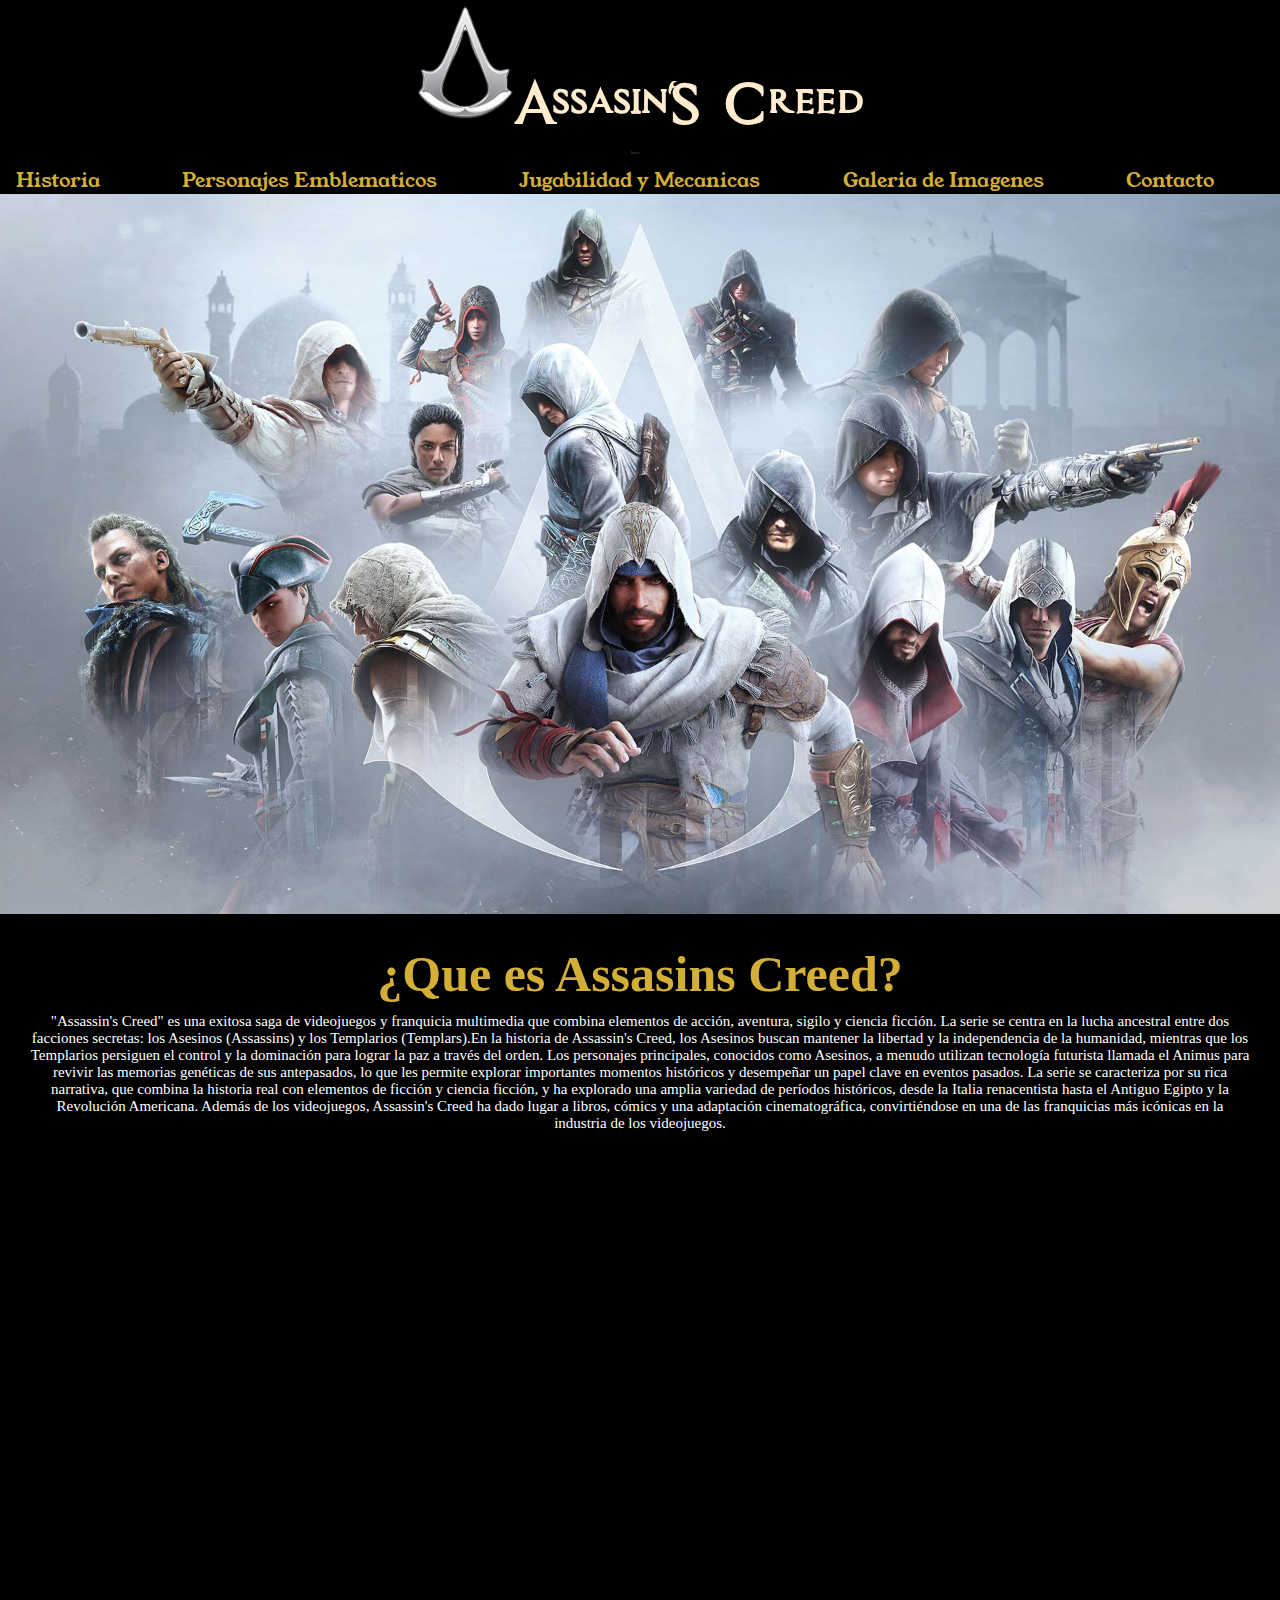
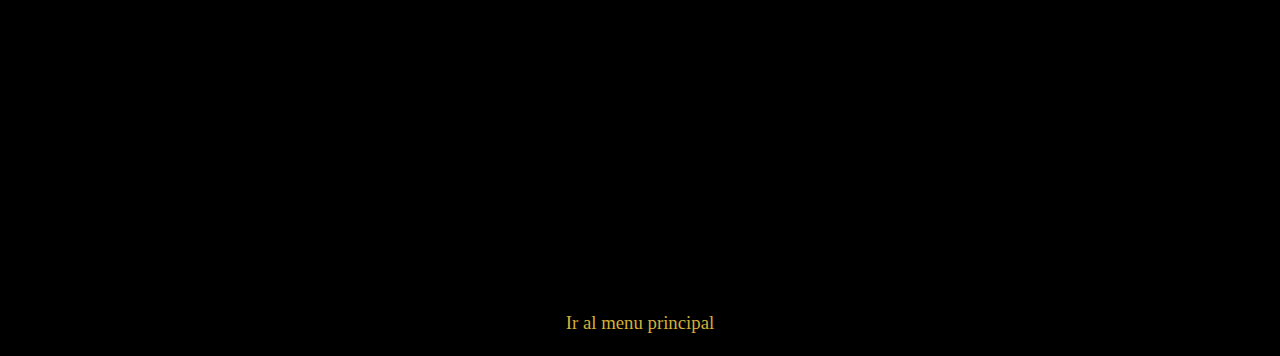
<file: index.html>
<!DOCTYPE html>
<html lang="es">
<head>
    <meta charset="UTF-8">
    <meta name="viewport" content="width=device-width, initial-scale=1.0">
    <!-- SEO y buenas practicas -->
    <meta name="description" content="Sitio dedicado a la saga de videojuegos Assassin's Creed. Explora la historia, personajes emblemáticos, jugabilidad y más.">
    <meta name="keywords" content="Assassin's Creed, Assassin's Creed Argentina, juegos, historia, personajes, noticias, Buenos Aires, Mirage, Odyssey, Valhalla, Unity, Syndicate, PC, consolas, PlayStation, Xbox, comunidad, fanáticos, eventos, concursos, merchandising, tienda, productos, videos, imágenes, fondos de pantalla">
    <meta name="google-site-verification" content="IuX_hNEQ25cqRPcWomBbIHNKFItKMlFI0wMwNVvym3s" />
    <!-- Google Tag Manager -->
<script>(function(w,d,s,l,i){w[l]=w[l]||[];w[l].push({'gtm.start':
    new Date().getTime(),event:'gtm.js'});var f=d.getElementsByTagName(s)[0],
    j=d.createElement(s),dl=l!='dataLayer'?'&l='+l:'';j.async=true;j.src=
    'https://www.googletagmanager.com/gtm.js?id='+i+dl;f.parentNode.insertBefore(j,f);
    })(window,document,'script','dataLayer','GTM-5CCD46NN');</script>
    <!-- End Google Tag Manager -->
    <!-- Google Analytics -->
    <script>
    (function(i,s,o,g,r,a,m){i['GoogleAnalyticsObject']=r;i[r]=i[r]||function(){
    (i[r].q=i[r].q||[]).push(arguments)},i[r].l=1*new Date();a=s.createElement(o),
    m=s.getElementsByTagName(o)[0];a.async=1;a.src=g;m.parentNode.insertBefore(a,m)
    })(window,document,'script','https://www.google-analytics.com/analytics.js','ga');
    
    ga('create', 'UA-XXXXX-Y', 'auto');
    ga('send', 'pageview');
    </script>
    <!-- End Google Analytics -->
    <!-- Bootstrap -->
    <link href="https://cdn.jsdelivr.net/npm/bootstrap@5.3.1/dist/css/bootstrap.min.css" rel="stylesheet" integrity="sha384-4bw+/aepP/YC94hEpVNVgiZdgIC5+VKNBQNGCHeKRQN+PtmoHDEXuppvnDJzQIu9" crossorigin="anonymous">
    <title>Assasins Creed Saga</title>
    <!--ccs main-->
    <link rel="stylesheet" href="./css/styles.css">
    <link rel="stylesheet" href="./css/grid.css">
    <!--Google Fonts-->
    <link rel="preconnect" href="https://fonts.googleapis.com">
    <link rel="preconnect" href="https://fonts.gstatic.com" crossorigin>
    <link href="https://fonts.googleapis.com/css2?family=Young+Serif&display=swap" rel="stylesheet">
    <link rel="stylesheet" href="./Fonts/Assassin$.ttf">
    <!--Favicon-->
    <link rel="shortcut icon" href="./images/favicon.png">
</head>
<body>
    <!-- Google Tag Manager (noscript) -->
<noscript><iframe src="https://www.googletagmanager.com/ns.html?id=GTM-5CCD46NN"
    height="0" width="0" style="display:none;visibility:hidden"></iframe></noscript>
    <!-- End Google Tag Manager (noscript) -->
    <div class="contenedorDeGrid">
    <!--HEADER-->
    <header class="header" id="header">
        <div class="content">
            <div class="menu container-fluid">
                <div class="logoTitulo">
                    <a href="./index.html"> <img src="./images/logoAssasins.png" alt="Assasins Creed" class="imgLogo"></a>
                <span>    Assasin$ Creed</span>
                </div>
                <nav class="breadcrumbs">
                    <ul>
                        <li><a href="./index.html">Inicio</a></li>
                    </ul>
                </nav>
<!-- Menu Mobile-->
                <input type="checkbox" id="menu"/>
                <label for="menu">
                    <img src="./images/menu.png" class="menu-icono" alt="">
                </label>
                <nav class="navBar"> 
                    <ul>
                        <li><a href="./pages/historia.html">Historia</a></li>
                        <li><a href="./pages/personajesEmblematicos.html">Personajes Emblematicos</a></li>
                        <li><a href="./pages/jugabilidadMecanicas.html">Jugabilidad y Mecanicas</a></li>
                        <li><a href="./pages/galeriaImagenes.html">Galeria de Imagenes</a></li>
                        <li><a href="./pages/contacto.html">Contacto</a></li>  
                    </ul>
                </nav>
            </div>
        </div> 
    </header>
    <!--Main-->
    <main class="container-fluid main" id="main">
        <section class="sectionMain">
            <div class="divSectionMain">
                <img src="./images/acf-header-all_games-bg-desktop.jpg" alt="Todos los Assasins">
            </div>
        </section> 
        <section>
            <div class="descripcion" >
                <h1>¿Que es Assasins Creed?</h1>
                <p>"Assassin's Creed" es una exitosa saga de videojuegos y franquicia multimedia que combina elementos de acción, aventura, sigilo y ciencia ficción. La serie se centra en la lucha ancestral entre dos facciones secretas: los Asesinos (Assassins) y los Templarios (Templars).En la historia de Assassin's Creed, los Asesinos buscan mantener la libertad y la independencia de la humanidad, mientras que los Templarios persiguen el control y la dominación para lograr la paz a través del orden. Los personajes principales, conocidos como Asesinos, a menudo utilizan tecnología futurista llamada el Animus para revivir las memorias genéticas de sus antepasados, lo que les permite explorar importantes momentos históricos y desempeñar un papel clave en eventos pasados. 
                    La serie se caracteriza por su rica narrativa, que combina la historia real con elementos de ficción y ciencia ficción, y ha explorado una amplia variedad de períodos históricos, desde la Italia renacentista hasta el Antiguo Egipto y la Revolución Americana. Además de los videojuegos, Assassin's Creed ha dado lugar a libros, cómics y una adaptación cinematográfica, convirtiéndose en una de las franquicias más icónicas en la industria de los videojuegos.
                </p>
            </div>
            <div class="aniversario15">
                <iframe class="videoAniversario" width="100%" height="720" src="https://www.youtube.com/embed/CMlozi4g2yQ?si=OV88P1HFCw13FPgJ" title="YouTube video player" frameborder="0" allow="accelerometer; autoplay; clipboard-write; encrypted-media; gyroscope; picture-in-picture; web-share" allowfullscreen></iframe>
            </div>
        </section>
    </main>
    <!--FOOTER-->
    <footer class="footer" id="footer">
        <div class="arriba"><a class="aDiv" href="#header">Ir al menu principal </a></div>
    </footer>
    </div>
    <!-- Bootstrap -->
    <script src="https://cdn.jsdelivr.net/npm/bootstrap@5.3.1/dist/js/bootstrap.bundle.min.js" integrity="sha384-HwwvtgBNo3bZJJLYd8oVXjrBZt8cqVSpeBNS5n7C8IVInixGAoxmnlMuBnhbgrkm" crossorigin="anonymous"></script>
</body>
</html>
</file>
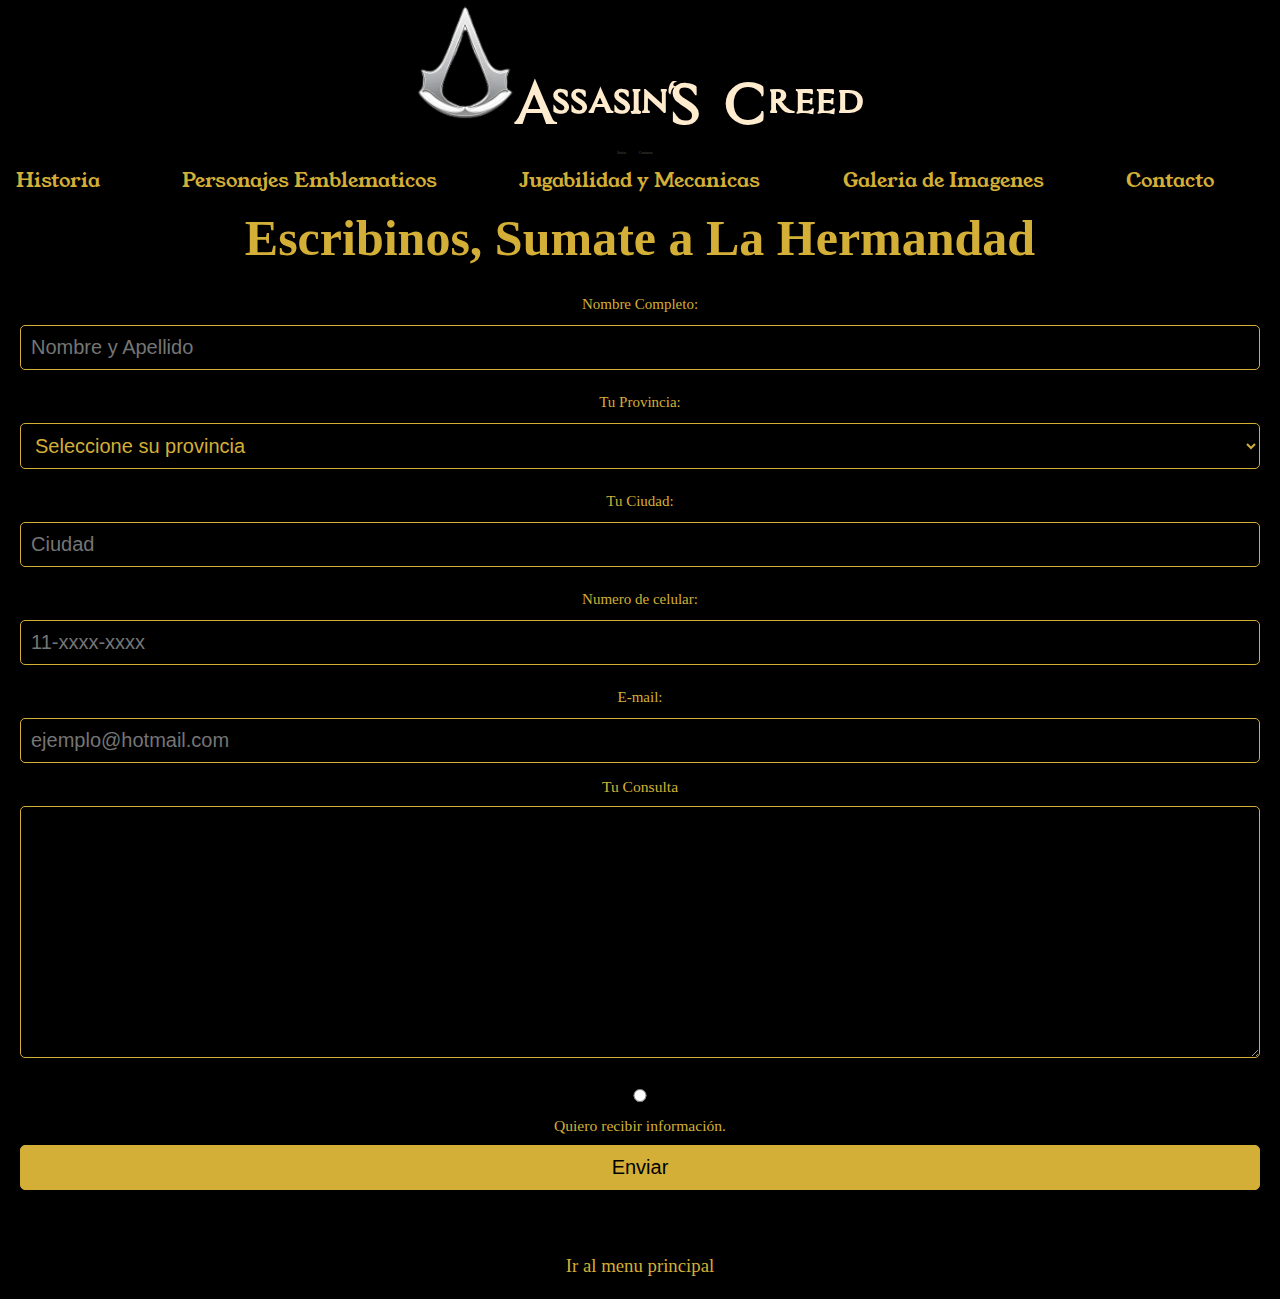
<file: pages/contacto.html>
<!DOCTYPE html>
<html lang="es">
<head>
    <meta charset="UTF-8">
    <meta name="viewport" content="width=device-width, initial-scale=1.0">
    <!-- Seo y buenas practicas -->
    <!-- Google Tag Manager -->
<script>(function(w,d,s,l,i){w[l]=w[l]||[];w[l].push({'gtm.start':
    new Date().getTime(),event:'gtm.js'});var f=d.getElementsByTagName(s)[0],
    j=d.createElement(s),dl=l!='dataLayer'?'&l='+l:'';j.async=true;j.src=
    'https://www.googletagmanager.com/gtm.js?id='+i+dl;f.parentNode.insertBefore(j,f);
    })(window,document,'script','dataLayer','GTM-5CCD46NN');</script>
    <!-- End Google Tag Manager -->
    <!-- Bootstrap -->
    <link href="https://cdn.jsdelivr.net/npm/bootstrap@5.3.1/dist/css/bootstrap.min.css" rel="stylesheet" integrity="sha384-4bw+/aepP/YC94hEpVNVgiZdgIC5+VKNBQNGCHeKRQN+PtmoHDEXuppvnDJzQIu9" crossorigin="anonymous">
    <!-- <link rel="stylesheet" href="../css/bootstrap.css"> -->
    <title>Contacto</title>
    <!--css main-->
    <link rel="stylesheet" href="../css/styles.css">
    <link rel="stylesheet" href="../css/grid.css">
    <!--Google Fonts-->
    <link rel="preconnect" href="https://fonts.googleapis.com">
    <link rel="preconnect" href="https://fonts.gstatic.com" crossorigin>
    <link href="https://fonts.googleapis.com/css2?family=Young+Serif&display=swap" rel="stylesheet">
    <!--Favicon-->
    <link rel="shortcut icon" href="../images/favicon.png">
</head>
<body>
    <!-- Google Tag Manager (noscript) -->
<noscript><iframe src="https://www.googletagmanager.com/ns.html?id=GTM-5CCD46NN"
    height="0" width="0" style="display:none;visibility:hidden"></iframe></noscript>
    <!-- End Google Tag Manager (noscript) -->
    <div class="contenedorDeGrid">
    <!--HEADER-->
    <header class="header" id="header">
        <div class="content">
            <div class="menu container-fluid">
                <div class="logoTitulo">
                    <a href="../index.html"> <img src="../images/logoAssasins.png" alt="Assasins Creed" class="imgLogo"></a>
                <span>    Assasin$ Creed</span>
                </div>
                <nav class="breadcrumbs">
                    <ul>
                        <li><a href="../index.html">Inicio</a></li>
                        <li><a href="../pages/contacto.html">Contacto</a></li>
                    </ul>
                </nav>
<!-- Menu Mobile-->
                <input type="checkbox" id="menu"/>
                <label for="menu">
                    <img src="../images/menu.png" class="menu-icono" alt="">
                </label>
                <nav class="navBar"> 
                    <ul>
                        <li><a href="../pages/historia.html">Historia</a></li>
                        <li><a href="../pages/personajesEmblematicos.html">Personajes Emblematicos</a></li>
                        <li><a href="../pages/jugabilidadMecanicas.html">Jugabilidad y Mecanicas</a></li>
                        <li><a href="../pages/galeriaImagenes.html">Galeria de Imagenes</a></li>
                        <li><a href="../pages/contacto.html">Contacto</a></li>  
                    </ul>
                </nav>
            </div>
        </div> 
    </header>
<!--Main-->
        <main class="main" id="main">
            
            <section class="sectionFormulario">  
                <h1 class="tituloContacto">Escribinos, Sumate a La Hermandad</h1>
                <div class="formulario">
                    <form>
                        <label for="name">Nombre Completo:</label>
                        <input type="text" id="name" placeholder="Nombre y Apellido">
                        <label for="Provincia">Tu Provincia:</label>
                        <select name="Provincia">
                            <option value="--Seleccione--">Seleccione su provincia</option>
                            <option value="CABA">CABA</option>
                            <option value="Catamarca">Catamarca</option>
                            <option value="Chaco">Chaco</option>
                            <option value="Chubut">Chubut</option>
                            <option value="Cordoba">Cordoba</option>
                            <option value="Corrientes">Corrientes</option>
                            <option value="Entre Rios">Entre Rios</option>
                            <option value="Formosa">Formosa</option>
                            <option value="Jujuy">Jujuy</option>
                            <option value="La Pampa">La Pampa</option>
                            <option value="La Rioja">La Rioja</option>
                            <option value="Mendoza">Mendoza</option>
                            <option value="Misiones">Misiones</option>
                            <option value="Neuquen">Neuquen</option>
                            <option value="Rio Negro">Rio Negro</option>
                            <option value="Salta">Salta</option>
                            <option value="San Juan">San Juan</option>
                            <option value="San Luis">San Luis</option>
                            <option value="Santa Cruz">Santa Cruz</option>
                            <option value="Santa Fe">Santa Fe</option>
                            <option value="Santiago del Estero">Santiago del Estero</option>
                            <option value="Tierra del Fuego">Tierra del fuego</option>
                            <option value="Tucuman">Tucuman</option>
                        </select>
                        <label for="Tu ciudad">Tu Ciudad:</label>
                        <input type="text" id="Tu Ciudad" placeholder="Ciudad">
                        <label for="number">Numero de celular:</label>
                        <input type="text" id="number" placeholder="11-xxxx-xxxx">
                        <label for="E-mail">E-mail:</label>
                        <input type="text" id="E-mail" placeholder="ejemplo@hotmail.com">
                        <div>Tu Consulta</div>
                        <textarea name="" id="" cols="30" rows="10"></textarea>
                        <input type="radio" name="recibirInfo" value="recibirInfo">
                        <div>Quiero recibir información.</div>
                        <input type="submit" value="Enviar">
                    </form>
                </div>
            </section>
        </main>
<!--FOOTER-->
    <footer class="footer" id="footer">
        <div class="arriba"><a class="aDiv" href="#header">Ir al menu principal </a></div>
    </footer>
    </div>
    <!-- Bootstrap -->
    <script src="https://cdn.jsdelivr.net/npm/bootstrap@5.3.1/dist/js/bootstrap.bundle.min.js" integrity="sha384-HwwvtgBNo3bZJJLYd8oVXjrBZt8cqVSpeBNS5n7C8IVInixGAoxmnlMuBnhbgrkm" crossorigin="anonymous"></script>
</body>
</html>
</file>
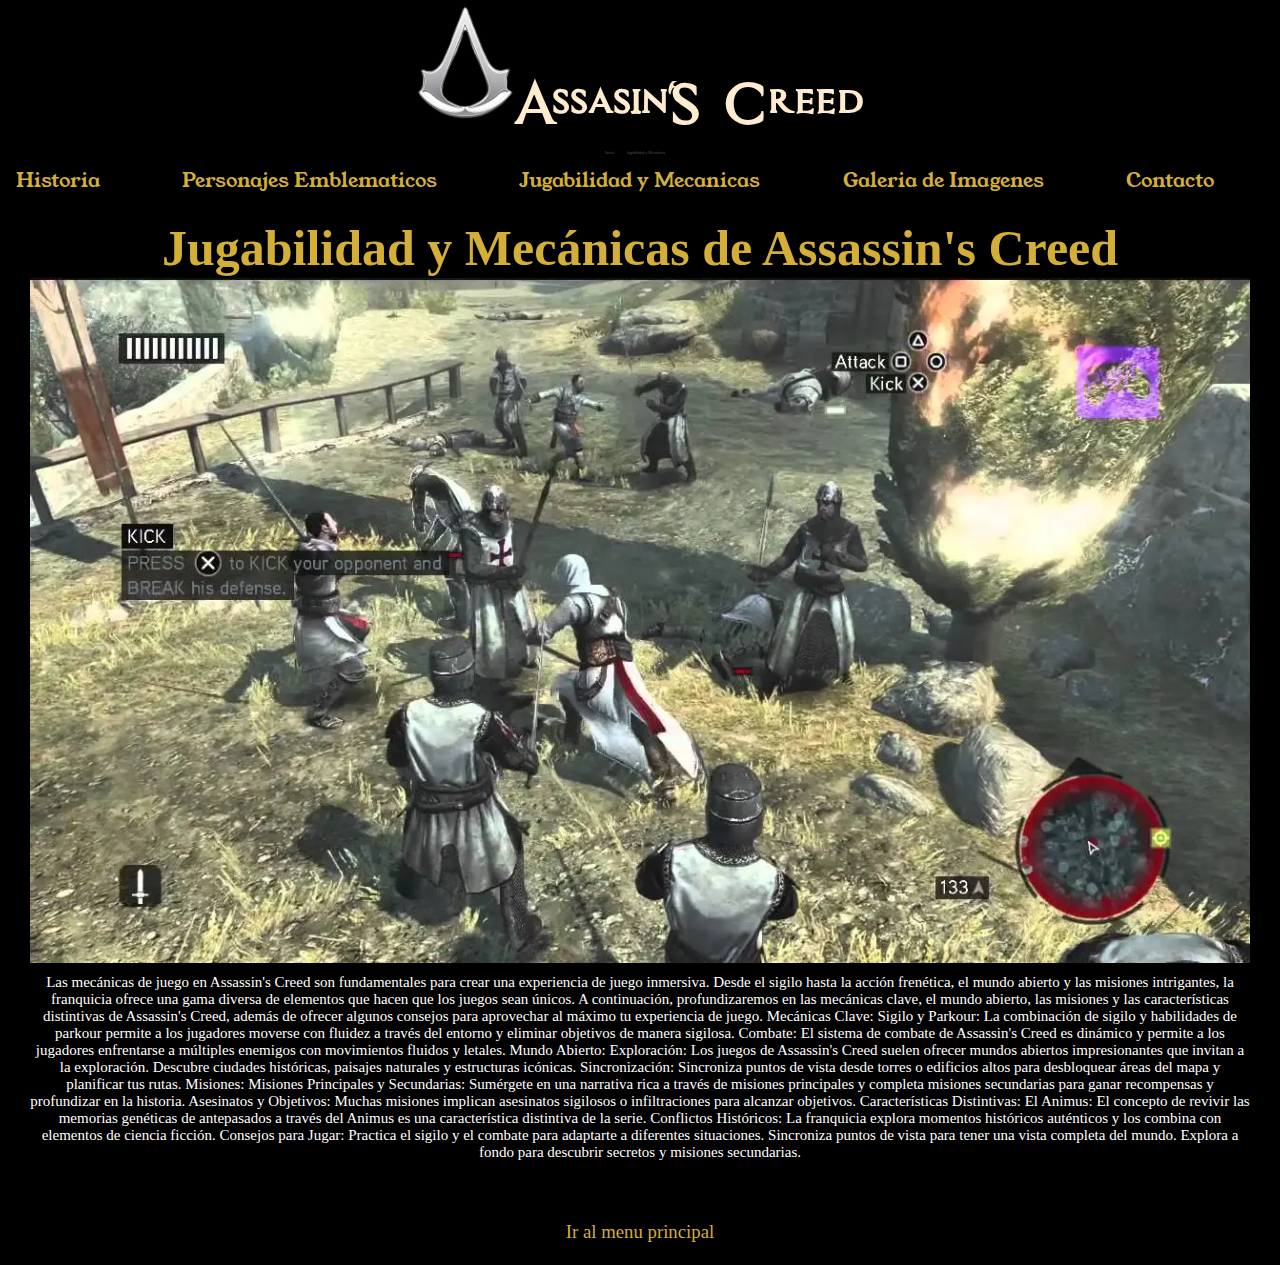
<file: pages/jugabilidadMecanicas.html>
<!DOCTYPE html>
<html lang="es">
<head>
    <meta charset="UTF-8">
    <meta name="viewport" content="width=device-width, initial-scale=1.0">
    <!-- Seo y buenas practicas -->
    <!-- Google Tag Manager -->
<script>(function(w,d,s,l,i){w[l]=w[l]||[];w[l].push({'gtm.start':
    new Date().getTime(),event:'gtm.js'});var f=d.getElementsByTagName(s)[0],
    j=d.createElement(s),dl=l!='dataLayer'?'&l='+l:'';j.async=true;j.src=
    'https://www.googletagmanager.com/gtm.js?id='+i+dl;f.parentNode.insertBefore(j,f);
    })(window,document,'script','dataLayer','GTM-5CCD46NN');</script>
    <!-- End Google Tag Manager -->
    <!-- Bootstrap -->
    <link href="https://cdn.jsdelivr.net/npm/bootstrap@5.3.1/dist/css/bootstrap.min.css" rel="stylesheet" integrity="sha384-4bw+/aepP/YC94hEpVNVgiZdgIC5+VKNBQNGCHeKRQN+PtmoHDEXuppvnDJzQIu9" crossorigin="anonymous">
    <!-- <link rel="stylesheet" href="../css/bootstrap.css"> -->
    <title>Jugabilidad y Mecanicas</title>
    <!--css main-->
    <link rel="stylesheet" href="../css/styles.css">
    <link rel="stylesheet" href="../css/grid.css">
    <!--Google Fonts-->
    <link rel="preconnect" href="https://fonts.googleapis.com">
    <link rel="preconnect" href="https://fonts.gstatic.com" crossorigin>
    <link href="https://fonts.googleapis.com/css2?family=Young+Serif&display=swap" rel="stylesheet">
    <link rel="shortcut icon" href="../images/favicon.png">
</head>
<body>
    <!-- Google Tag Manager (noscript) -->
<noscript><iframe src="https://www.googletagmanager.com/ns.html?id=GTM-5CCD46NN"
    height="0" width="0" style="display:none;visibility:hidden"></iframe></noscript>
    <!-- End Google Tag Manager (noscript) -->
    <div class="contenedorDeGrid">
    <!--HEADER-->
    <header class="header" id="header">
        <div class="content">
            <div class="menu container-fluid">
                <div class="logoTitulo">
                    <a href="../index.html"> <img src="../images/logoAssasins.png" alt="Assasins Creed" class="imgLogo"></a>
                <span>    Assasin$ Creed</span>
                </div>
                <nav class="breadcrumbs">
                    <ul>
                        <li><a href="../index.html">Inicio</a></li>
                        <li><a href="../pages/jugabilidadMecanicas.html">Jugabilidad y Mecánicas</a></li>
                    </ul>
                </nav>
<!-- Menu Mobile-->
                <input type="checkbox" id="menu"/>
                <label for="menu">
                    <img src="../images/menu.png" class="menu-icono" alt="">
                </label>
                <nav class="navBar"> 
                    <ul>
                        <li><a href="../pages/historia.html">Historia</a></li>
                        <li><a href="../pages/personajesEmblematicos.html">Personajes Emblematicos</a></li>
                        <li><a href="../pages/jugabilidadMecanicas.html">Jugabilidad y Mecanicas</a></li>
                        <li><a href="../pages/galeriaImagenes.html">Galeria de Imagenes</a></li>
                        <li><a href="../pages/contacto.html">Contacto</a></li>  
                    </ul>
                </nav>
            </div>
        </div> 
    </header>
<!--Main-->
        <main class="main" id="main">
            <section>
                <div class="textoJugabilidadYMcanicas">
                    <h1>Jugabilidad y Mecánicas de Assassin's Creed</h1>
                    <img src="../images/maxresdefault.webp" alt="gameplayAsassins">
                    <p>
    
                        Las mecánicas de juego en Assassin's Creed son fundamentales para crear una experiencia de juego inmersiva. Desde el sigilo hasta la acción frenética, el mundo abierto y las misiones intrigantes, la franquicia ofrece una gama diversa de elementos que hacen que los juegos sean únicos. A continuación, profundizaremos en las mecánicas clave, el mundo abierto, las misiones y las características distintivas de Assassin's Creed, además de ofrecer algunos consejos para aprovechar al máximo tu experiencia de juego.
                        
                        Mecánicas Clave:
                        
                        Sigilo y Parkour: La combinación de sigilo y habilidades de parkour permite a los jugadores moverse con fluidez a través del entorno y eliminar objetivos de manera sigilosa.
                        
                        Combate: El sistema de combate de Assassin's Creed es dinámico y permite a los jugadores enfrentarse a múltiples enemigos con movimientos fluidos y letales.
                        
                        Mundo Abierto:
                        
                        Exploración: Los juegos de Assassin's Creed suelen ofrecer mundos abiertos impresionantes que invitan a la exploración. Descubre ciudades históricas, paisajes naturales y estructuras icónicas.
                        
                        Sincronización: Sincroniza puntos de vista desde torres o edificios altos para desbloquear áreas del mapa y planificar tus rutas.
                        
                        Misiones:
                        
                        Misiones Principales y Secundarias: Sumérgete en una narrativa rica a través de misiones principales y completa misiones secundarias para ganar recompensas y profundizar en la historia.
                        
                        Asesinatos y Objetivos: Muchas misiones implican asesinatos sigilosos o infiltraciones para alcanzar objetivos.
                        
                        Características Distintivas:
                        
                        El Animus: El concepto de revivir las memorias genéticas de antepasados a través del Animus es una característica distintiva de la serie.
                        
                        Conflictos Históricos: La franquicia explora momentos históricos auténticos y los combina con elementos de ciencia ficción.
                        
                        Consejos para Jugar:
                        
                        Practica el sigilo y el combate para adaptarte a diferentes situaciones.
                        Sincroniza puntos de vista para tener una vista completa del mundo.
                        Explora a fondo para descubrir secretos y misiones secundarias.</p>
                </div>
            </section>
        </main>
<!--FOOTER-->
    <footer class="footer" id="footer">
        <div class="arriba"><a class="aDiv" href="#header">Ir al menu principal </a></div>
    </footer>
    </div>
    <!-- Bootstrap -->
    <script src="https://cdn.jsdelivr.net/npm/bootstrap@5.3.1/dist/js/bootstrap.bundle.min.js" integrity="sha384-HwwvtgBNo3bZJJLYd8oVXjrBZt8cqVSpeBNS5n7C8IVInixGAoxmnlMuBnhbgrkm" crossorigin="anonymous"></script>
</body>
</html>
</file>
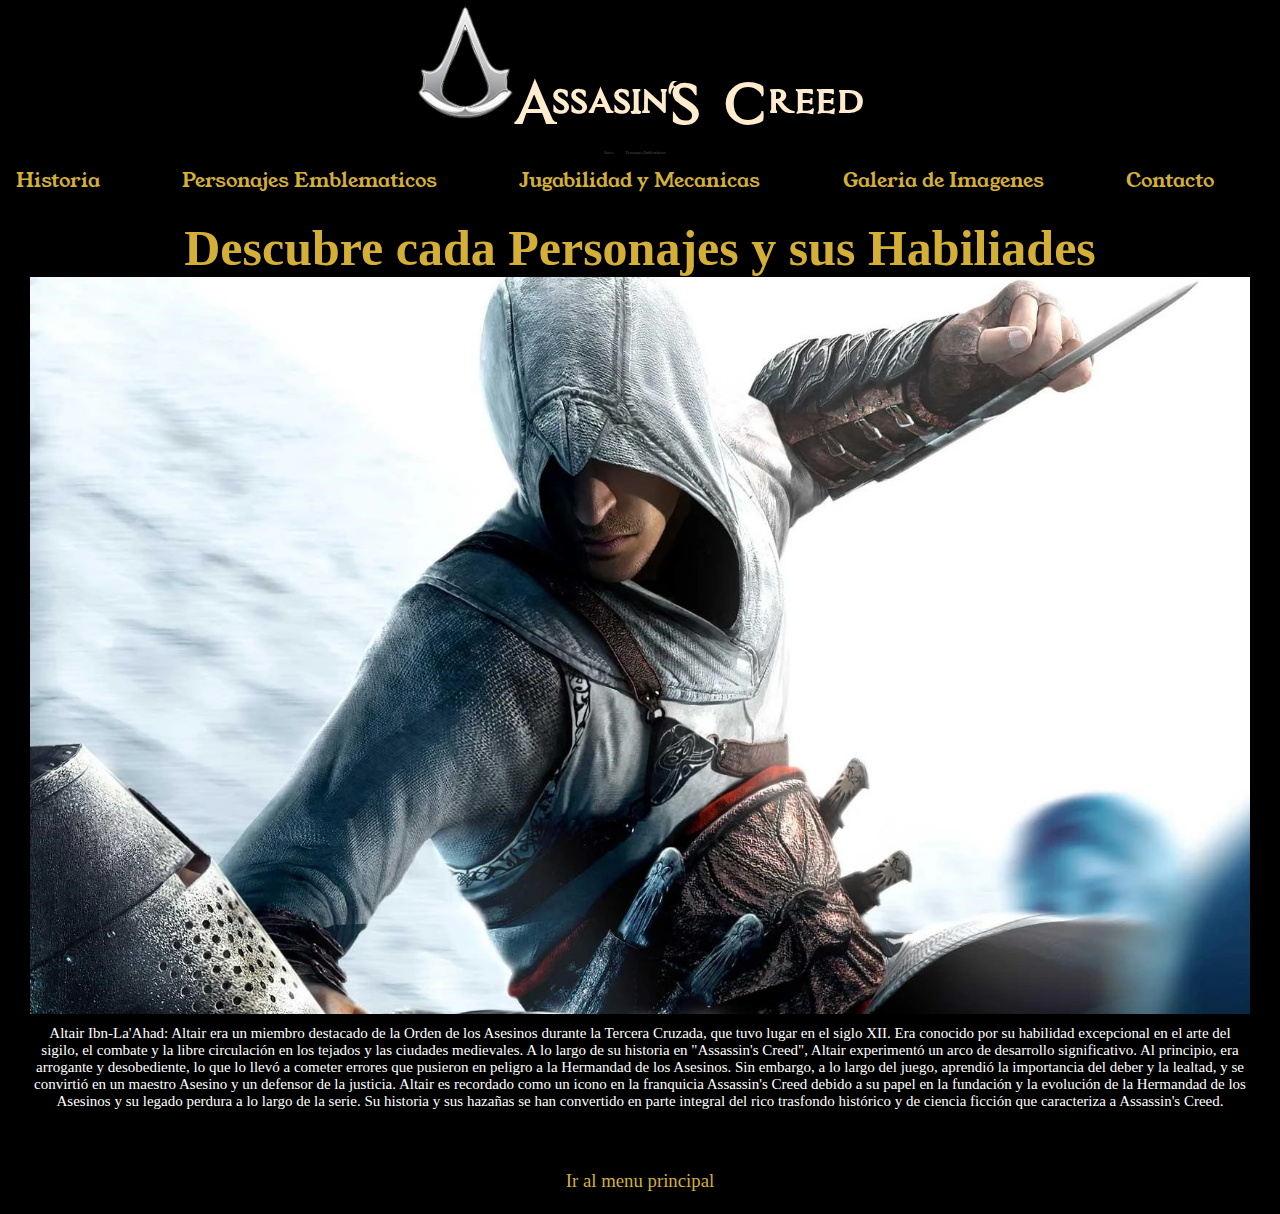
<file: pages/personajesEmblematicos.html>
<!DOCTYPE html>
<html lang="es">
<head>
    <meta charset="UTF-8">
    <meta name="viewport" content="width=device-width, initial-scale=1.0">
    <!-- Seo y buenas practicas -->
    <!-- Google Tag Manager -->
<script>(function(w,d,s,l,i){w[l]=w[l]||[];w[l].push({'gtm.start':
    new Date().getTime(),event:'gtm.js'});var f=d.getElementsByTagName(s)[0],
    j=d.createElement(s),dl=l!='dataLayer'?'&l='+l:'';j.async=true;j.src=
    'https://www.googletagmanager.com/gtm.js?id='+i+dl;f.parentNode.insertBefore(j,f);
    })(window,document,'script','dataLayer','GTM-5CCD46NN');</script>
    <!-- End Google Tag Manager -->
    <!-- Bootstrap -->
    <link href="https://cdn.jsdelivr.net/npm/bootstrap@5.3.1/dist/css/bootstrap.min.css" rel="stylesheet" integrity="sha384-4bw+/aepP/YC94hEpVNVgiZdgIC5+VKNBQNGCHeKRQN+PtmoHDEXuppvnDJzQIu9" crossorigin="anonymous">
    <!-- <link rel="stylesheet" href="../css/bootstrap.css"> -->
    <title>Personajes Emblematicos</title>
    <!--css main-->
    <link rel="stylesheet" href="../css/styles.css">
    <link rel="stylesheet" href="../css/grid.css">
    <!--Google Fonts-->
    <link rel="preconnect" href="https://fonts.googleapis.com">
    <link rel="preconnect" href="https://fonts.gstatic.com" crossorigin>
    <link href="https://fonts.googleapis.com/css2?family=Young+Serif&display=swap" rel="stylesheet">
    <link rel="shortcut icon" href="../images/favicon.png">
</head>
<body>
    <!-- Google Tag Manager (noscript) -->
<noscript><iframe src="https://www.googletagmanager.com/ns.html?id=GTM-5CCD46NN"
    height="0" width="0" style="display:none;visibility:hidden"></iframe></noscript>
    <!-- End Google Tag Manager (noscript) -->
    <div class="contenedorDeGrid">
    <!--HEADER-->
    <header class="header" id="header">
        <div class="content">
            <div class="menu container-fluid">
                <div class="logoTitulo">
                    <a href="../index.html"> <img src="../images/logoAssasins.png" alt="Assasins Creed" class="imgLogo"></a>
                <span>    Assasin$ Creed</span>
                </div>
                <nav class="breadcrumbs">
                    <ul>
                        <li><a href="../index.html">Inicio</a></li>
                        <li><a href="../pages/personajesEmblematicos.html">Personajes Emblemáticos</a></li>
                    </ul>
                </nav>
<!-- Menu Mobile-->
                <input type="checkbox" id="menu"/>
                <label for="menu">
                    <img src="../images/menu.png" class="menu-icono" alt="">
                </label>
                <nav class="navBar"> 
                    <ul>
                        <li><a href="../pages/historia.html">Historia</a></li>
                        <li><a href="../pages/personajesEmblematicos.html">Personajes Emblematicos</a></li>
                        <li><a href="../pages/jugabilidadMecanicas.html">Jugabilidad y Mecanicas</a></li>
                        <li><a href="../pages/galeriaImagenes.html">Galeria de Imagenes</a></li>
                        <li><a href="../pages/contacto.html">Contacto</a></li>  
                    </ul>
                </nav>
            </div>
        </div> 
    </header>
<!--Main-->
                <main class="main" id="main">
                    <section>
                        <div class="divAltairPE">
                            <h1>Descubre cada Personajes y sus Habiliades</h1>
                            <img src="../images/alta2.webp" alt="personajeAltair">
                            <p>Altair Ibn-La'Ahad:
            
                                Altair era un miembro destacado de la Orden de los Asesinos durante la Tercera Cruzada, que tuvo lugar en el siglo XII. Era conocido por su habilidad excepcional en el arte del sigilo, el combate y la libre circulación en los tejados y las ciudades medievales.
                                
                                A lo largo de su historia en "Assassin's Creed", Altair experimentó un arco de desarrollo significativo. Al principio, era arrogante y desobediente, lo que lo llevó a cometer errores que pusieron en peligro a la Hermandad de los Asesinos. Sin embargo, a lo largo del juego, aprendió la importancia del deber y la lealtad, y se convirtió en un maestro Asesino y un defensor de la justicia.
                                
                                Altair es recordado como un icono en la franquicia Assassin's Creed debido a su papel en la fundación y la evolución de la Hermandad de los Asesinos y su legado perdura a lo largo de la serie. Su historia y sus hazañas se han convertido en parte integral del rico trasfondo histórico y de ciencia ficción que caracteriza a Assassin's Creed.</p>
                        </div>
                    </section>
                </main>
<!--FOOTER-->
                <footer class="footer" id="footer">
                    <div class="arriba"><a class="aDiv" href="#header">Ir al menu principal </a></div>
                </footer>
    </div>
    <!-- Bootstrap -->
    <script src="https://cdn.jsdelivr.net/npm/bootstrap@5.3.1/dist/js/bootstrap.bundle.min.js" integrity="sha384-HwwvtgBNo3bZJJLYd8oVXjrBZt8cqVSpeBNS5n7C8IVInixGAoxmnlMuBnhbgrkm" crossorigin="anonymous"></script>
</body>
</html>
</file>
<file: css/styles.css>
@charset "UTF-8";
/* sass --watch scss:css */
/*Paramteros Globales*/
/*desktop*/
@font-face {
  font-family: "Assassin";
  src: url("../Fonts/Assassin$.ttf");
}
* {
  margin: 0%;
  padding: 0%;
  font-size: 62.5%;
  text-decoration: none;
  list-style: none;
  box-sizing: border-box;
}

.contenedorDeGrid {
  display: grid;
  grid-template-columns: repeat(3, 1fr);
  grid-template-areas: "header header header" "main main main" "main main main" "main main main" "footer footer footer";
}

.header {
  grid-area: header;
}

.main {
  grid-area: main;
}

.footer {
  grid-area: footer;
}

@media (max-width: 412px) {
  .contenedorDeGrid {
    display: grid;
    grid-template-columns: repeat(1, 1fr);
    grid-template-areas: "header " "main main" "main main" "main main " "footer ";
  }
  .header {
    grid-area: header;
  }
  .main {
    grid-area: main;
  }
  .footer {
    grid-area: footer;
  }
}
/*HTML*/
/* Header */
header {
  position: sticky;
  top: 0%;
  width: 100%;
  height: 100%;
}
header .content {
  height: 100%;
  z-index: 2;
}
header .container-fluid {
  margin: auto;
}
header .container-fluid .imgLogo {
  width: 100px;
  background-color: black;
}
header .container-fluid span {
  font-size: 6rem;
  font-weight: 600;
  color: blanchedalmond;
  font-family: "Assassin", serif;
  height: 100%;
}
header .menu {
  height: auto;
  justify-content: center;
  display: flex;
  flex-direction: column;
  align-items: center;
  background-color: black;
}
header .menu .logoTitulo {
  align-items: center;
}
header .menu .breadcrumbs {
  margin: 10px 0;
  font-size: 16px;
}
header .menu .breadcrumbs ul {
  list-style: none;
  padding: 0;
  margin: 0;
}
header .menu .breadcrumbs ul li {
  display: inline;
  margin-right: 10px;
}
header .menu .breadcrumbs ul li a {
  text-decoration: none;
  color: #555;
}
header .menu .breadcrumbs ul li a:hover {
  color: #000;
}
header .menu .navBar {
  height: 100%;
  width: 100%;
  justify-content: space-around;
}
header .menu .navBar ul {
  margin: 0;
  padding: 0;
  text-align: center;
  font-size: 2rem;
  justify-content: space-around;
  display: flex;
  list-style: none;
  background-color: black;
}
header .menu .navBar ul li {
  margin-right: 50px;
}
header .menu .navBar ul li a {
  color: #D4AF37;
  text-decoration: none;
  font-family: "Young Serif", serif;
  font-size: 2rem;
}
header .menu .navBar ul li:hover {
  background-image: linear-gradient(to right, #000000, #331d1f, #62342e, #8e5135, #b47536, #b47536, #b47536, #b47536, #8e5135, #62342e, #331d1f, #000000);
}
header .menu .navBar ul li:active {
  background-color: rgba(212, 175, 55, 0.8235294118);
  color: rgba(0, 0, 0, 0.829);
  border-radius: 3px;
}

#menu {
  display: none;
}

.menu-icono {
  width: 25px;
}

.menu label {
  cursor: pointer;
  display: none;
}

/* Main */
main {
  background-color: black;
}
main img {
  height: 100%;
  width: 100%;
  justify-content: center;
}
main .descripcion {
  padding: 30px;
  background-color: black;
}
main .historia {
  padding: 30px;
  background-color: black;
}
main h1 {
  font-size: 5rem;
  text-align: center;
  color: #D4AF37;
  background-color: black;
}
main p {
  font-size: 1.5rem;
  text-align: center;
  color: #ffffff;
  margin-top: 10px;
}
main .aniversario15 {
  width: 100%;
  height: 720px;
  justify-content: center;
}
main .videoAniversario {
  height: 100%;
  width: 100%;
}

.footer {
  background-color: black;
  padding: 20px;
  text-align: center;
}
.footer .arriba {
  font-size: 3rem;
  color: #D4AF37;
}
.footer .arriba .aDiv {
  color: #D4AF37;
  text-decoration: none;
  transition: color 0.3s ease; /* Transición suave del color */
}
.footer .arriba .aDiv:hover {
  color: #B47536; /* Cambia el color al pasar el mouse */
}

/* .footer{
    .arriba{
        font-size: 3rem;
        background-color: black;
        color: #D4AF37;
    }
    .aDiv{
        color: #D4AF37;
        list-style: none;
        text-decoration: none;
    }
} */
/*Page Historia*/
.divHistoriaOdyssey {
  padding: 30px;
  background-color: black;
  margin-top: -5px;
}

/*Page Peronsajes Emblematicos*/
.divAltairPE {
  padding: 30px;
  background-color: black;
  margin-top: -5px;
}

/*Page Jugabilidad y Mecanicas*/
.textoJugabilidadYMcanicas {
  padding: 30px;
  background-color: black;
  margin-top: -5px;
}

/*Page Galeria de Imagenes*/
.main .carousel {
  z-index: 1;
}

.descripcion {
  padding: 20px;
  background-color: black;
  color: #D4AF37;
  text-align: center;
}

.carouselExample {
  padding-top: 20px;
}
.carouselExample .carousel-inner {
  width: 100%;
  overflow: hidden;
}

.galeria {
  padding: 30px;
  background-color: black;
}

.imgGaleria {
  margin-top: 30px;
  width: 100%;
  justify-content: center;
  border-radius: 5px;
}

/*Page Contacto*/
.sectionFormulario {
  margin-top: 15px;
  background-color: black;
  text-align: center;
  display: flex;
  flex-direction: column;
  align-items: center;
}
.sectionFormulario h2 {
  text-align: left;
  font-size: 5rem;
}

.formulario {
  display: flex;
  flex-direction: column;
  justify-content: center;
  background-color: black;
  padding: 20px;
  color: #D4AF37;
  font-size: 4rem;
}
.formulario label {
  color: #D4AF37;
  font-size: 1.5rem;
  margin-bottom: 5px;
}
.formulario input,
.formulario select,
.formulario textarea {
  margin-top: 10px;
  padding: 10px;
  margin-bottom: 15px;
  border: 1px solid #D4AF37;
  border-radius: 5px;
  background-color: black;
  color: #D4AF37;
  width: 100%;
  font-size: 2rem;
}
.formulario textarea {
  resize: vertical;
}
.formulario input[type=submit] {
  background-color: #D4AF37;
  color: black;
  cursor: pointer;
}

/*Media quieres*/
/* @media (min-width: 768px) {
    h1{
        display:flex ;
        flex-direction:column;
        padding-top: 2%;
        font-family: 'Assassin', serif ;
        font-size: 4rem;
        text-align:center;
        background-color: rgb(0, 0, 0);
        color: blanchedalmond;
    } 
} */
/* MENU MOBILE */
@media (max-width: 914px) {
  .content {
    min-height: 80px;
  }
  .content .menu {
    display: flex;
    flex-direction: row;
    justify-content: space-between;
    top: 10px;
    padding: 10px;
    padding-top: 20px;
    padding-bottom: 10px;
  }
  .content .menu .logoTitulo {
    display: flex;
    flex-direction: row;
    justify-content: space-between;
  }
  .content .menu .logoTitulo .imgLogo {
    height: 70px;
    width: 50px;
    margin: 10px;
  }
  .content .menu .logoTitulo span {
    font-size: 5rem;
  }
  .content .menu label {
    display: initial;
  }
  .content .menu .container-fluid {
    margin: auto;
    padding-bottom: 10px;
  }
  .content .menu .navBar {
    position: absolute;
    top: 100%;
    left: 0;
    right: 0;
    display: none;
  }
  .content .menu .navBar ul {
    flex-direction: column;
    justify-content: space-around;
  }
  .content .menu .navBar li {
    width: auto;
    margin: 0%;
  }
  .content .menu #menu:checked ~ .navBar {
    display: initial;
  }
  .aniversario15 {
    width: 20px;
    height: 412px;
    justify-content: center;
  }
  .videoAniversario {
    height: 20px;
    width: 20px;
  }
}
@media (max-width: 768px) {
  .content {
    min-height: 30px;
  }
  .content .menu {
    display: flex;
    flex-direction: column;
  }
  .content .menu .logoTitulo {
    display: flex;
    flex-direction: column;
  }
  .content .menu .logoTitulo .imgLogo {
    height: 70px;
    width: 50px;
  }
  .content .menu .logoTitulo span {
    font-size: 5rem;
  }
  .content .menu label {
    display: initial;
  }
  .content .menu .container-fluid {
    margin: auto;
    padding-bottom: 10px;
  }
  .content .menu .navBar {
    position: absolute;
    top: 100%;
    left: 0;
    right: 0;
    z-index: 1000;
    display: none;
  }
  .content .menu .navBar ul {
    flex-direction: column;
    justify-content: space-around;
  }
  .content .menu .navBar li {
    width: auto;
    margin: 0%;
  }
  .content .menu #menu:checked ~ .navBar {
    display: initial;
  }
  /* index */
  #main section .descripcion h2 {
    font-size: 3rem;
    text-align: center;
    color: #D4AF37;
    background-color: black;
  }
  #main .aniversario15 {
    width: 100%;
    height: 412px;
    justify-content: center;
  }
  #main .aniversario15 .videoAniversario {
    height: 100%;
    width: 100%;
  }
  /* Historia */
  main section .historia h2 {
    font-size: 3rem;
    text-align: center;
    color: #D4AF37;
    background-color: black;
  }
}
@media (max-width: 412px) {
  .content {
    min-height: 30px;
  }
  .content .menu {
    display: flex;
    flex-direction: column;
    top: 10px;
    padding: 0;
    padding-top: 20px;
    padding-bottom: 10px;
  }
  .content .menu .logoTitulo {
    display: flex;
    flex-direction: column;
  }
  .content .menu .logoTitulo .imgLogo {
    height: 70px;
    width: 50px;
  }
  .content .menu .logoTitulo span {
    font-size: 5rem;
  }
  .content .menu label {
    display: initial;
  }
  .content .menu .container-fluid {
    margin: auto;
    padding-bottom: 10px;
  }
  .content .menu .navBar {
    position: absolute;
    top: 100%;
    left: 0;
    right: 0;
    display: none;
  }
  .content .menu .navBar ul {
    flex-direction: column;
    justify-content: space-around;
  }
  .content .menu .navBar li {
    width: auto;
    margin: 0%;
  }
  .content .menu #menu:checked ~ .navBar {
    display: initial;
  }
  /* index */
  .aniversario15 {
    width: 20px;
    height: 412px;
    justify-content: center;
  }
  .videoAniversario {
    height: 20px;
    width: 20px;
  }
  /* Historia */
  h2 {
    font-size: 2rem;
    text-align: center;
    color: #D4AF37;
    background-color: black;
  }
}
/* Formulario */
#main .sectionFormulario h2 {
  font-size: 2rem;
  text-align: center;
  color: #D4AF37;
  background-color: black;
}

@media (max-width: 412px) {
  .contenedorDeGrid {
    display: grid;
    grid-template-columns: repeat(1, 1fr);
    grid-template-areas: "header " "main main" "main main" "main main " "footer ";
  }
  .header {
    grid-area: header;
  }
  .main {
    grid-area: main;
  }
  .footer {
    grid-area: footer;
  }
}

/*# sourceMappingURL=styles.css.map */
</file>
<file: css/grid.css>
.contenedorDeGrid{
    display: grid;
    grid-template-columns: repeat(3, 1fr);
    grid-template-areas:
    "header header header"
    "main main main"
    "main main main"
    "main main main"
    "footer footer footer";
    
}
.header{
    grid-area: header;
}
.main{
    grid-area: main;
}
.footer{
    grid-area: footer;
}
@media(max-width: 412px){
    .contenedorDeGrid{
        display: grid;
        grid-template-columns: repeat(1, 1fr);
        grid-template-areas:
        "header "
        "main main" /* main" */
        "main main" /* main" */
        "main main "/* main" */
        "footer "/* footer footer" */;
        
    }
    .header{
        grid-area: header;
    }
    .main{
        grid-area: main;
    }
    .footer{
        grid-area: footer;
    }
}
</file>
